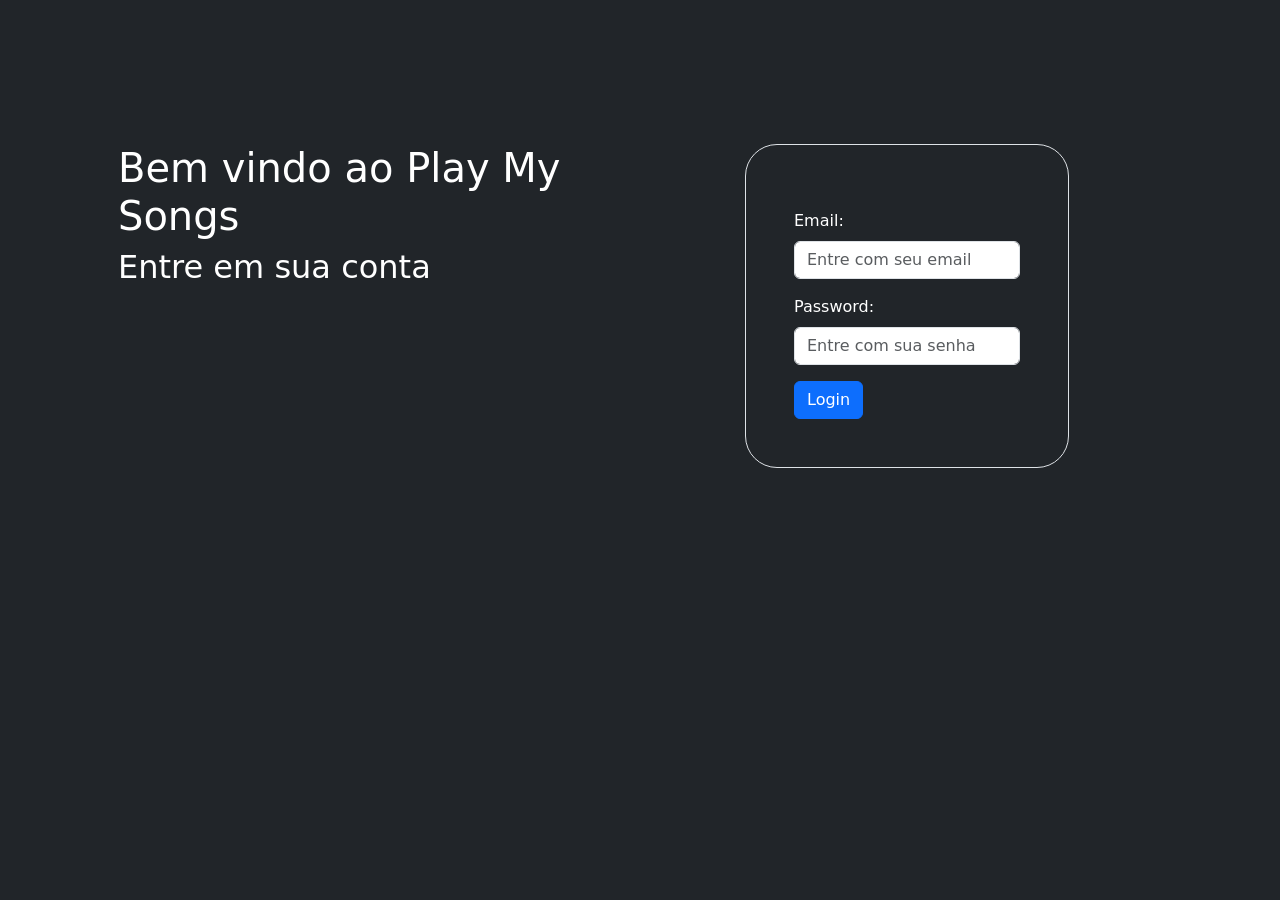
<file: target/Play_My_Songs-1.0-SNAPSHOT/index.html>
<!DOCTYPE html>
<html>
<head>
    <title>Play My Songs Login</title>
    <meta charset="utf-8">
    <meta name="viewport" content="width=device-width, initial-scale=1">
    <link href="https://cdn.jsdelivr.net/npm/bootstrap@5.3.3/dist/css/bootstrap.min.css" rel="stylesheet">
    <script src="https://cdn.jsdelivr.net/npm/bootstrap@5.3.3/dist/js/bootstrap.bundle.min.js"></script>
</head>
<body class="bg-dark">
<div class="container-sm p-5 my-5 text-white">


    <div class="row">
        <div class="container col mt-5">
            <h1>Bem vindo ao Play My Songs</h1>
            <h2>Entre em sua conta</h2>
        </div>
        <div class="align-content-center justify-content-center d-flex py-5 col">
            <form action="login-servlet" method="POST" class="border p-5" style="border-radius: 2rem">
                <div class="row">
                    <div class="mb-3 mt-3 col">
                        <label for="email" class="form-label">Email:</label>
                        <input type="email" class="form-control" id="email" placeholder="Entre com seu email" name="email">
                    </div>
                </div>
                <div class="row">
                    <div class="mb-3 col">
                        <label for="password" class="form-label">Password:</label>
                        <input type="password" class="form-control" id="password" placeholder="Entre com sua senha" name="password">
                    </div>
                </div>
                <button type="submit" class="btn btn-primary">Login</button>
            </form>
        </div>
    </div>


</div>
</body>
</html>
</file>
